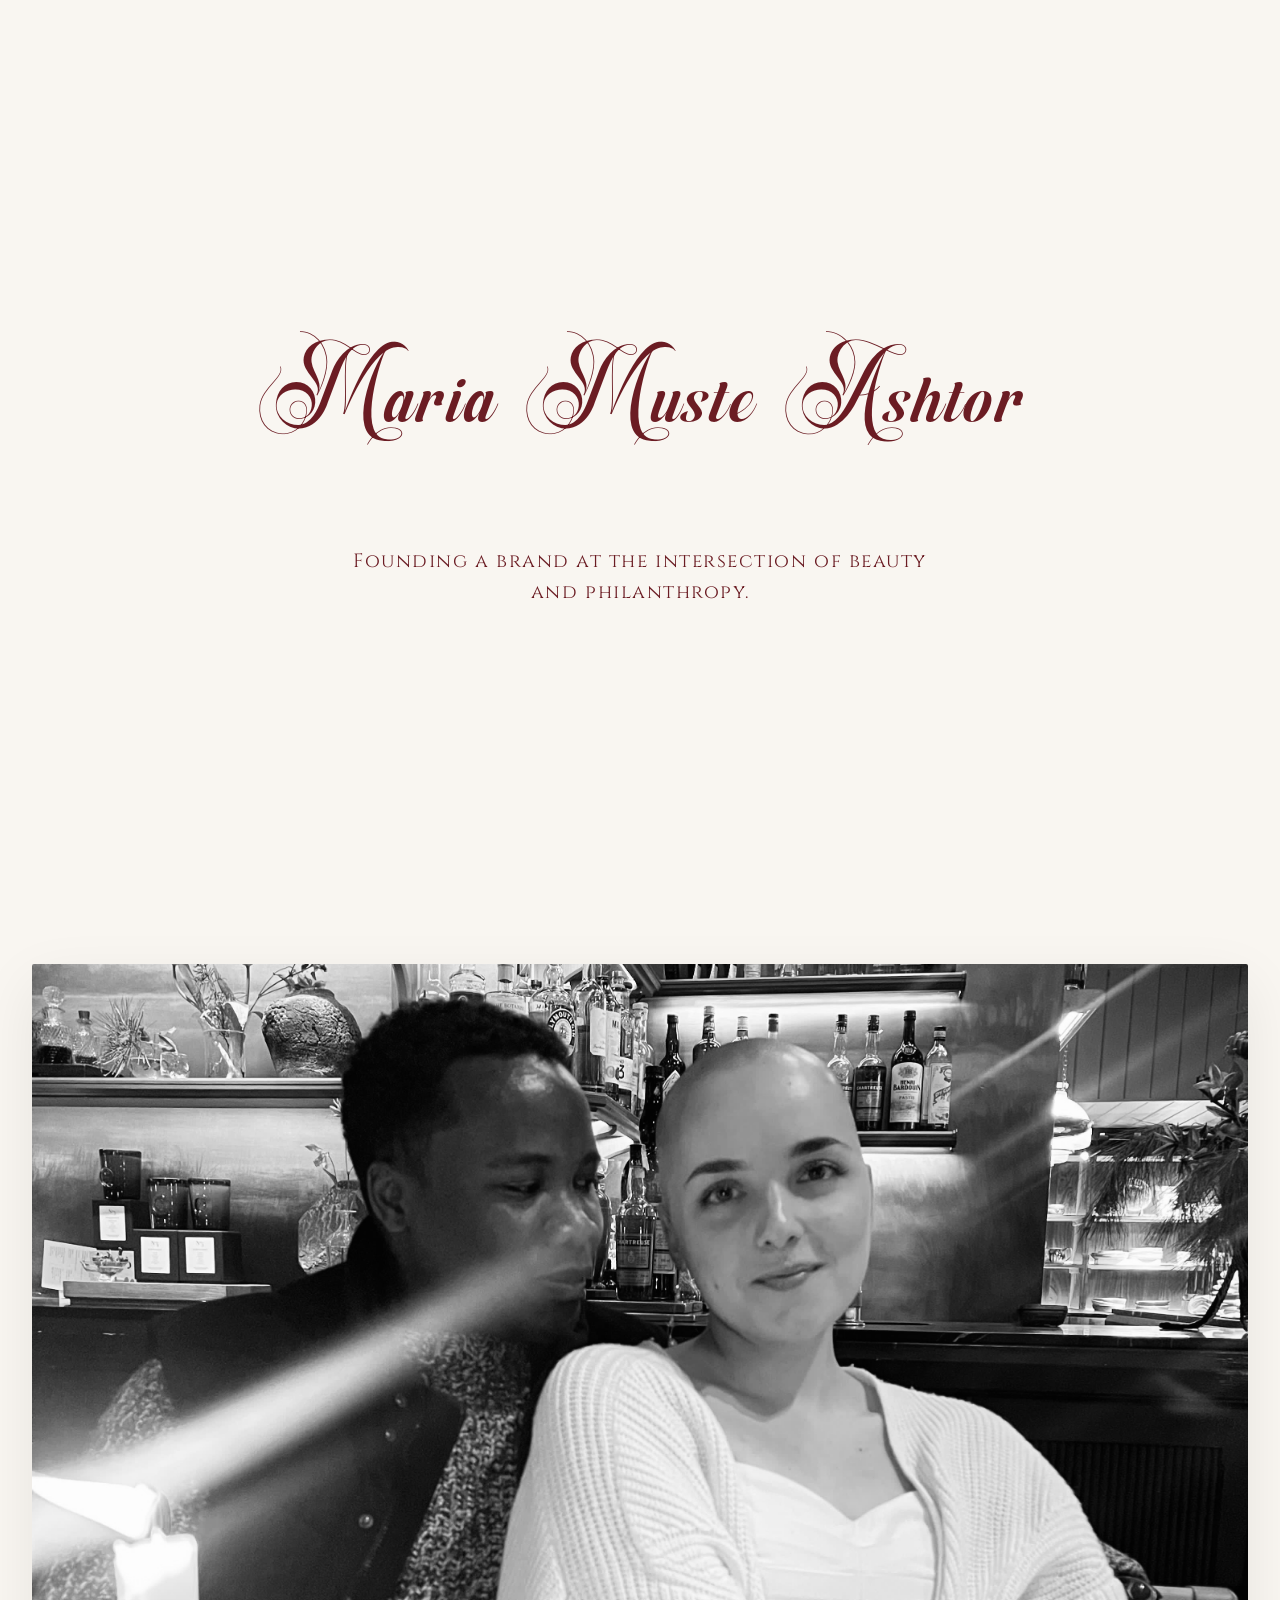
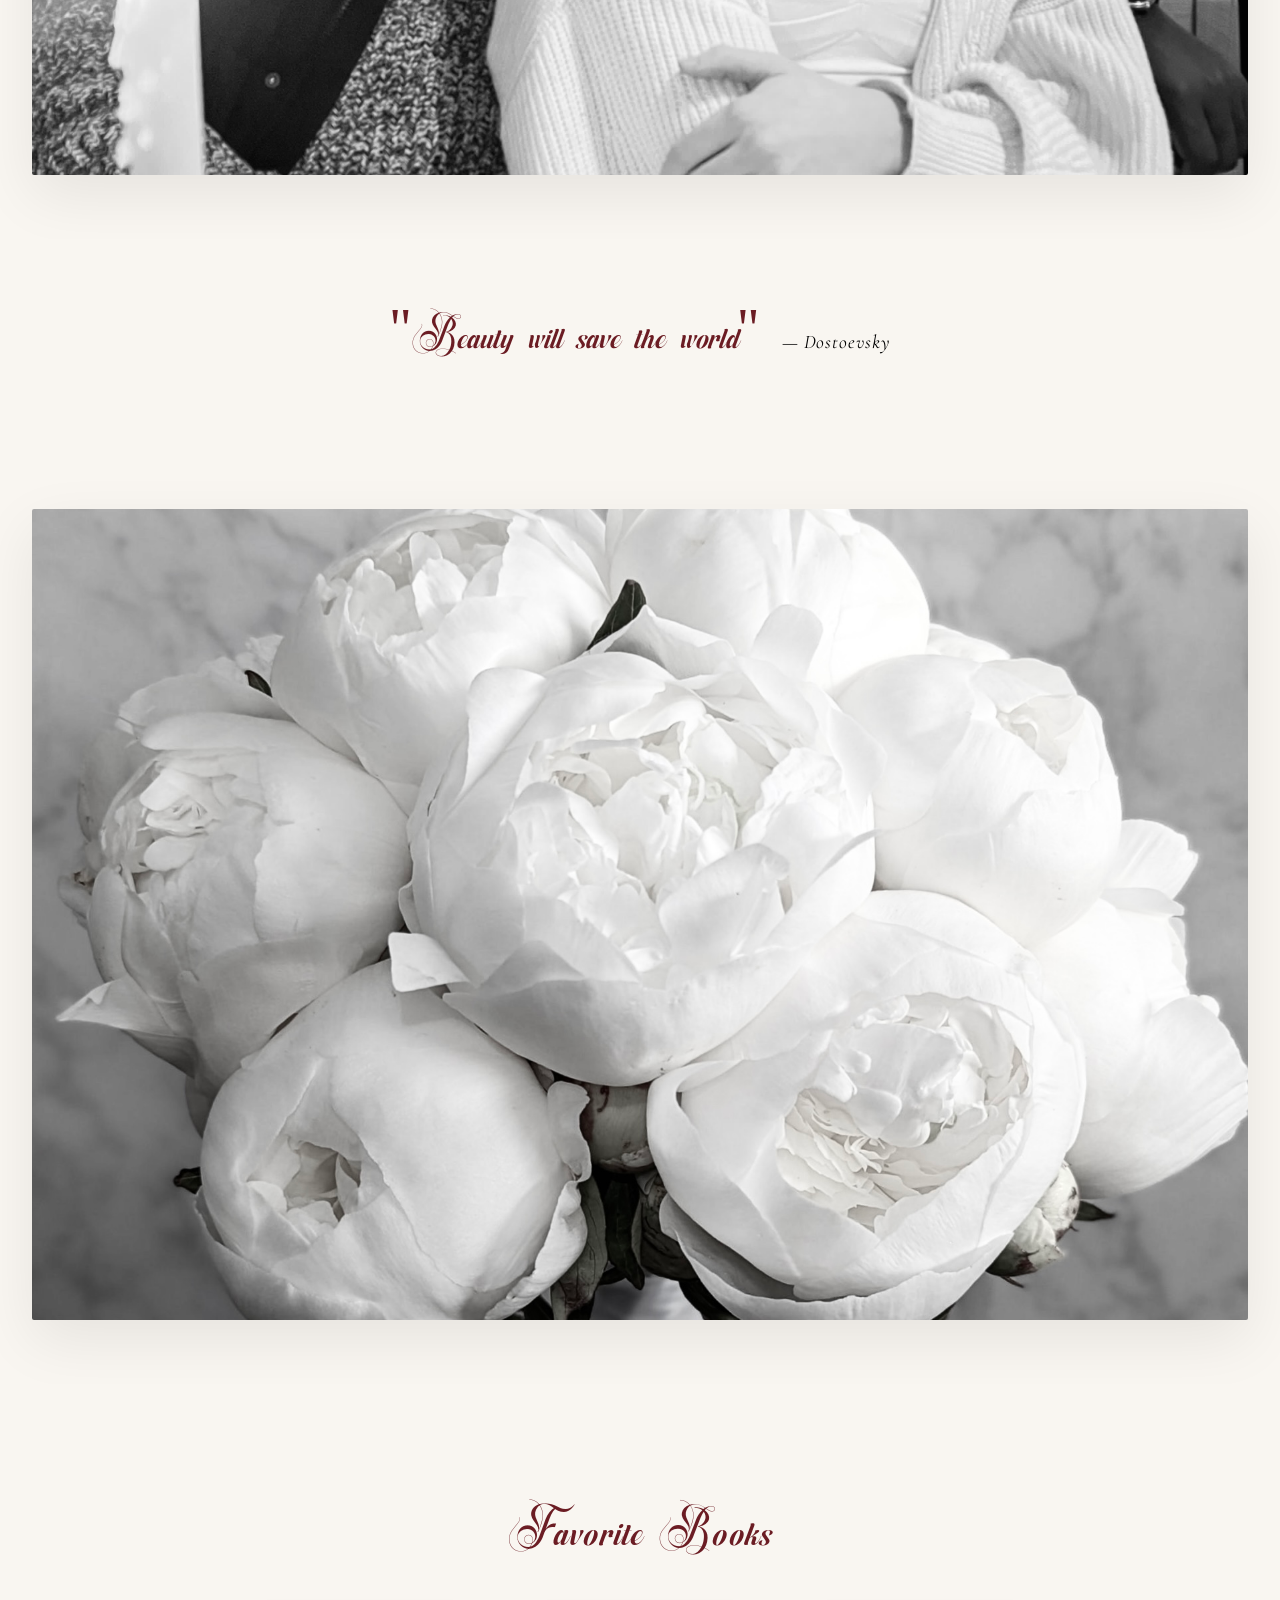
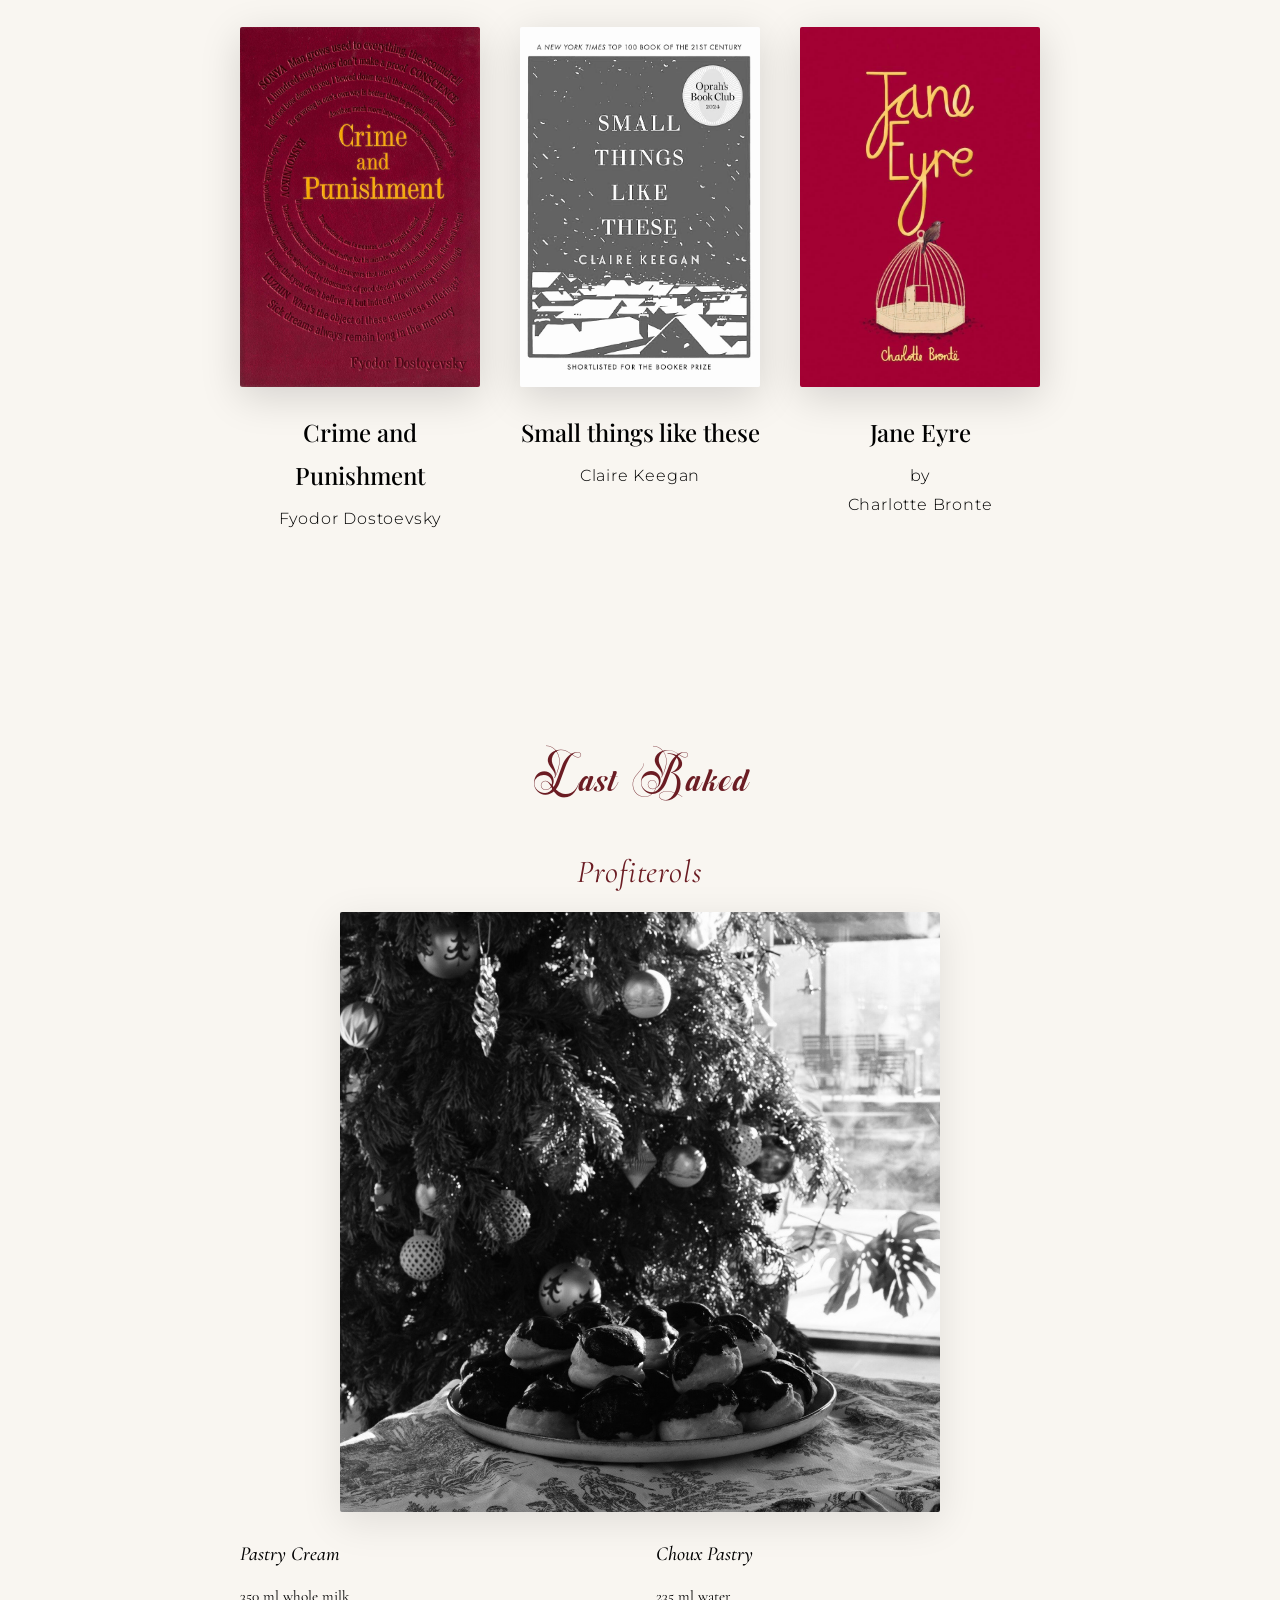
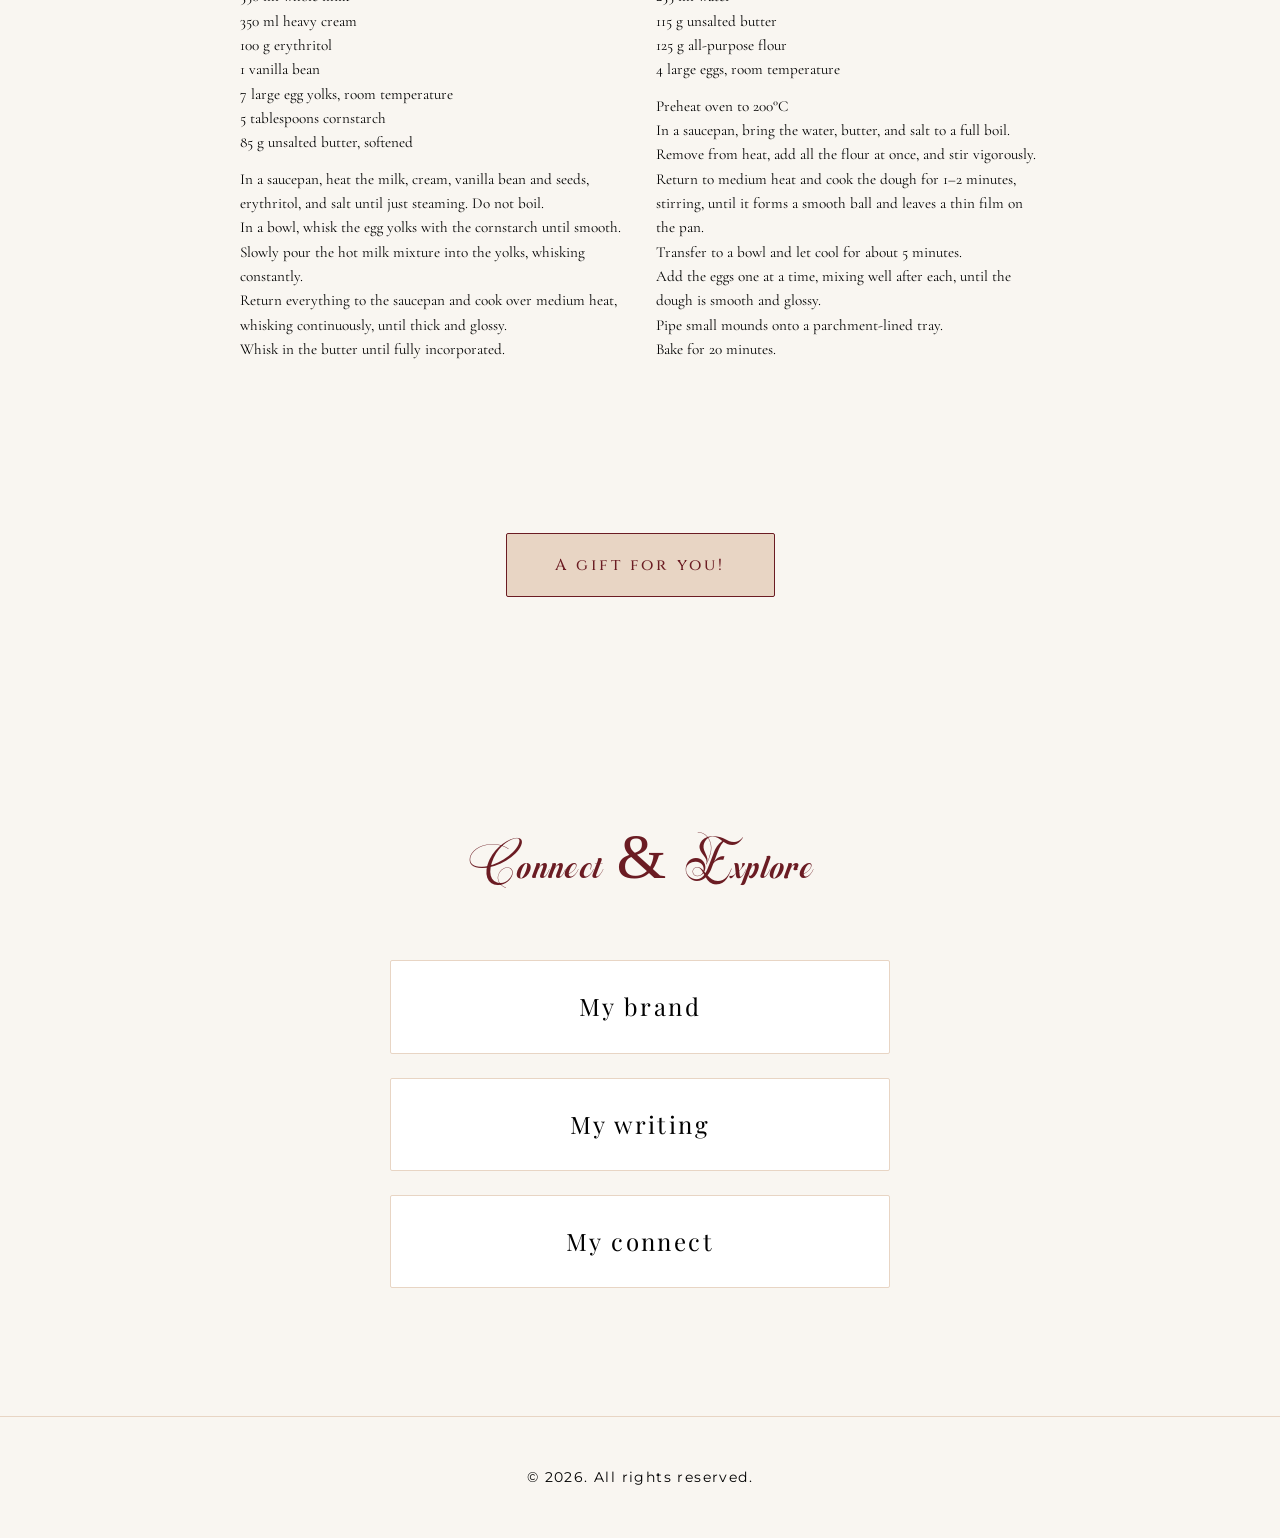
<file: index.html>
<!DOCTYPE html>
<html lang="en">
<head>
    <meta charset="UTF-8">
    <meta name="viewport" content="width=device-width, initial-scale=1.0">
    <title>Welcome</title>
    <link rel="preconnect" href="https://fonts.googleapis.com">
    <link rel="preconnect" href="https://fonts.gstatic.com" crossorigin>
    <link href="https://fonts.googleapis.com/css2?family=Great+Vibes&family=Cinzel:wght@400;500;600&family=Playfair+Display:ital,wght@0,400;0,500;0,600;1,400&family=Cormorant+Garamond:ital,wght@0,300;0,400;0,500;1,300&family=Montserrat:wght@300;400&display=swap" rel="stylesheet">
    <link rel="stylesheet" href="style.css">
    <script src="script.js" defer></script>
</head>
<body>
    <main>
        <!-- Hero Section -->
        <section class="hero">
            <div class="hero-content">
                <h1 class="name">Maria Muste Ashtor</h1>
                <p class="tagline">Founding a brand at the intersection of beauty and philanthropy.</p>
            </div>
        </section>

        <!-- Image Section -->
        <section class="image-section">
            <div class="image-container">
                <img src="images/2a847a6f-b727-45ef-b4be-891b1014a0f2.jpg" alt="Serene landscape" class="hero-image">
            </div>
        </section>

        <!-- Quote Section -->
        <section class="quote-section">
            <div class="quote-container">
                <p class="quote">"Beauty will save the world" <span class="quote-author">— Dostoevsky</span></p>
            </div>
        </section>

        <!-- Second Image Section -->
        <section class="image-section">
            <div class="image-container">
                <img src="images/IMG_4873.jpg" alt="Mountain vista" class="hero-image">
            </div>
        </section>

        <!-- Favorite Books Section -->
        <section class="books">
            <div class="content-wrapper">
                <h2 class="section-title">Favorite Books</h2>
                <div class="books-grid">
                    <div class="book-item">
                        <div class="book-cover">
                            <img src="images/IMG_4875.JPG" alt="Book 1">
                        </div>
                        <h3 class="book-title">Crime and Punishment</h3>
                        <p class="book-author">Fyodor Dostoevsky</p>
                    </div>
                    <div class="book-item">
                        <div class="book-cover">
                            <img src="images/IMG_4874.jpg" alt="Book 2">
                        </div>
                        <h3 class="book-title">Small things like these</h3>
                        <p class="book-author">Claire Keegan</p>
                    </div>
                    <div class="book-item">
                        <div class="book-cover">
                            <img src="images/IMG_4876.jpg" alt="Book 3">
                        </div>
                        <h3 class="book-title">Jane Eyre</h3>
                        <p class="book-author">by<br>Charlotte Bronte</p>
                    </div>
                </div>
            </div>
        </section>

        <!-- Most Recently Baked Section -->
        <section class="baking">
            <div class="content-wrapper">
                <h2 class="section-title">Last Baked</h2>
                <h3 class="recipe-name">Profiterols</h3>
                <div class="baking-photo">
                    <img src="images/IMG_4820.jpg" alt="Profiterols">
                </div>
                <div class="recipe-columns">
                    <div class="recipe-column">
                        <h4 class="recipe-subtitle">Pastry Cream</h4>
                        <p class="recipe-text">350 ml whole milk<br>
                        350 ml heavy cream<br>
                        100 g erythritol<br>
                        1 vanilla bean<br>
                        7 large egg yolks, room temperature<br>
                        5 tablespoons cornstarch<br>
                        85 g unsalted butter, softened</p>
                        <p class="recipe-text">In a saucepan, heat the milk, cream, vanilla bean and seeds, erythritol, and salt until just steaming. Do not boil.<br>
                        In a bowl, whisk the egg yolks with the cornstarch until smooth.<br>
                        Slowly pour the hot milk mixture into the yolks, whisking constantly.<br>
                        Return everything to the saucepan and cook over medium heat, whisking continuously, until thick and glossy.<br>
                        Whisk in the butter until fully incorporated.</p>
                    </div>
                    <div class="recipe-column">
                        <h4 class="recipe-subtitle">Choux Pastry</h4>
                        <p class="recipe-text">235 ml water<br>
                        115 g unsalted butter<br>
                        125 g all-purpose flour<br>
                        4 large eggs, room temperature</p>
                        <p class="recipe-text">Preheat oven to 200°C<br>
                        In a saucepan, bring the water, butter, and salt to a full boil.<br>
                        Remove from heat, add all the flour at once, and stir vigorously.<br>
                        Return to medium heat and cook the dough for 1–2 minutes, stirring, until it forms a smooth ball and leaves a thin film on the pan.<br>
                        Transfer to a bowl and let cool for about 5 minutes.<br>
                        Add the eggs one at a time, mixing well after each, until the dough is smooth and glossy.<br>
                        Pipe small mounds onto a parchment-lined tray.<br>
                        Bake for 20 minutes.</p>
                    </div>
                </div>
            </div>
        </section>

        <!-- Your Gift Section -->
        <section class="gift-section">
            <div class="content-wrapper">
                <button class="gift-button" id="giftButton">A gift for you!</button>
                <div class="bible-verse" id="bibleVerse"></div>
            </div>
        </section>

        <!-- Links Section (Link Tree Style) -->
        <section class="links">
            <div class="content-wrapper">
                <h2 class="section-title">Connect & Explore</h2>
                <div class="link-tree">
                    <a href="https://miliri.com" class="link-item" target="_blank" rel="noopener noreferrer">
                        <span class="link-text">My brand</span>
                    </a>
                    <a href="https://substack.com/@abovealllove/notes" class="link-item" target="_blank" rel="noopener noreferrer">
                        <span class="link-text">My writing</span>
                    </a>
                    <a href="https://www.linkedin.com/in/mariamuste/" class="link-item" target="_blank" rel="noopener noreferrer">
                        <span class="link-text">My connect</span>
                    </a>
                </div>
            </div>
        </section>

        <!-- Footer -->
        <footer>
            <p>&copy; 2026. All rights reserved.</p>
        </footer>
    </main>
</body>
</html>
</file>
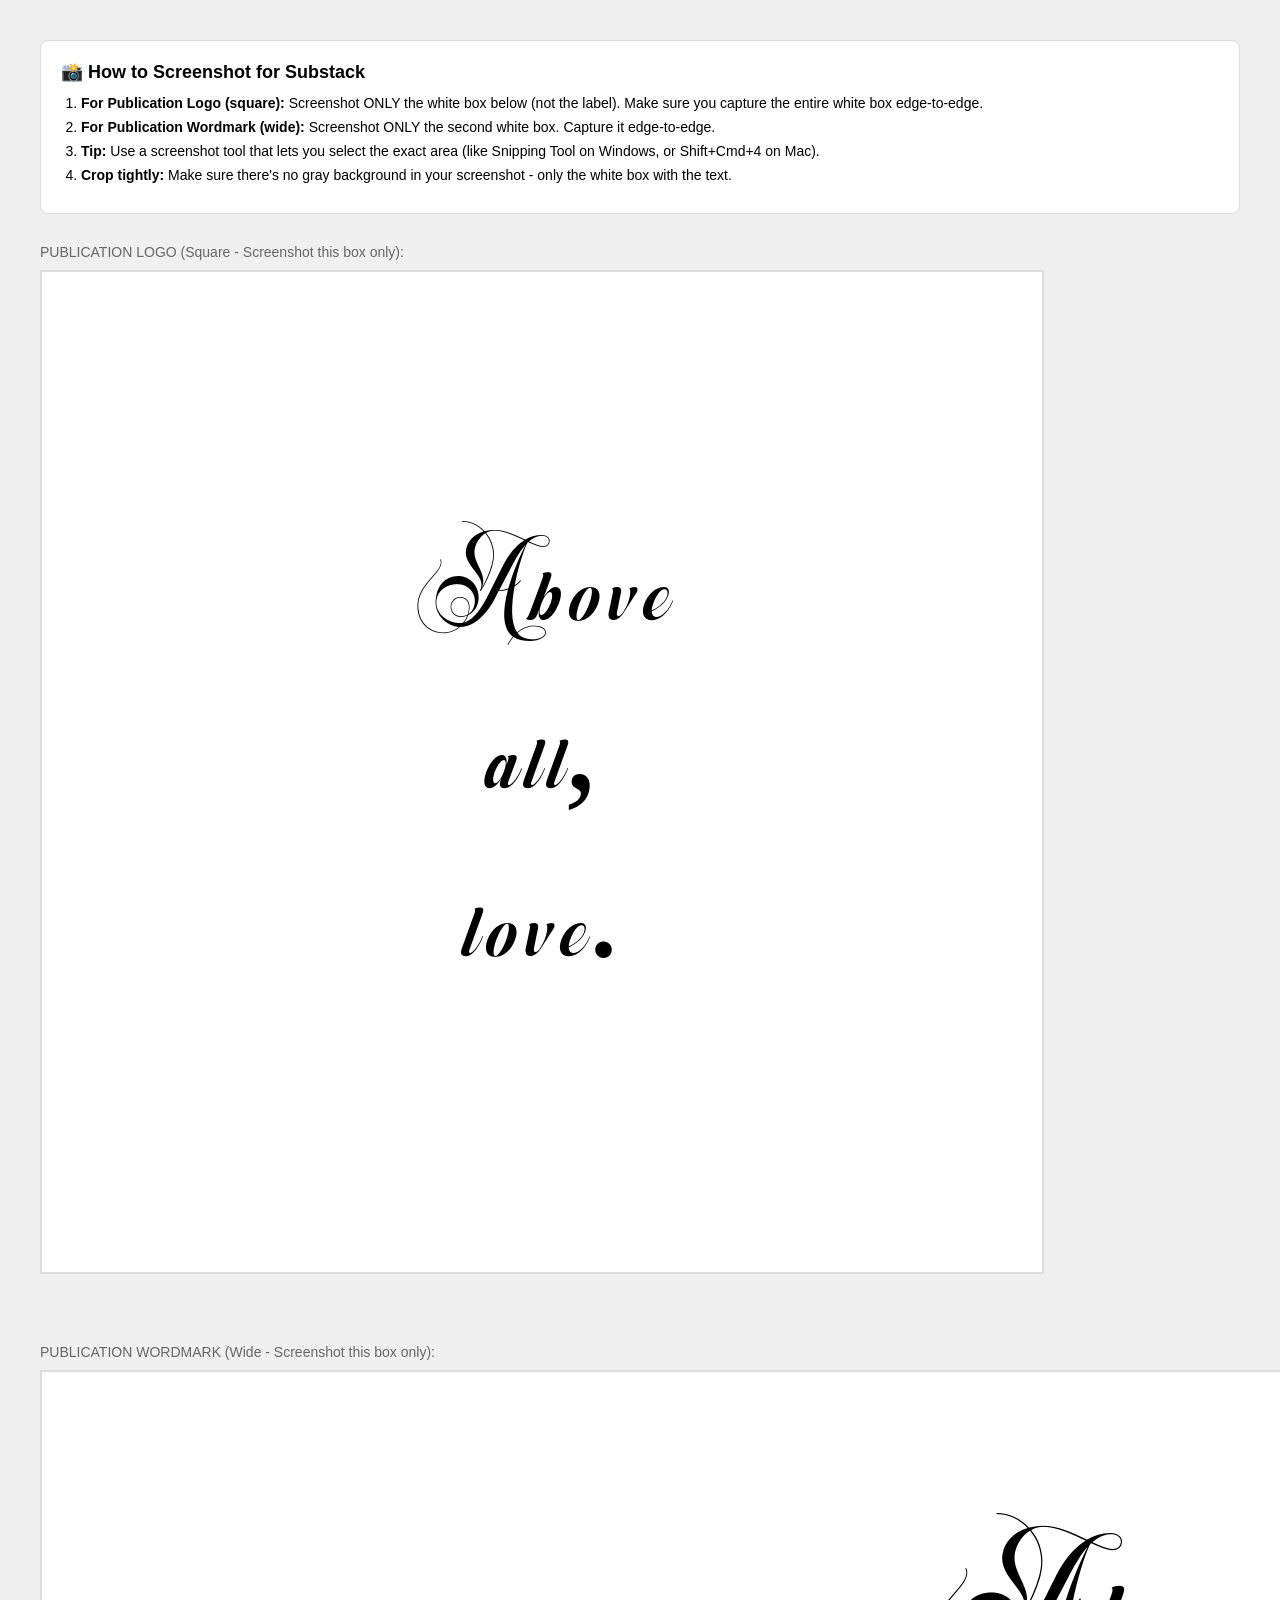
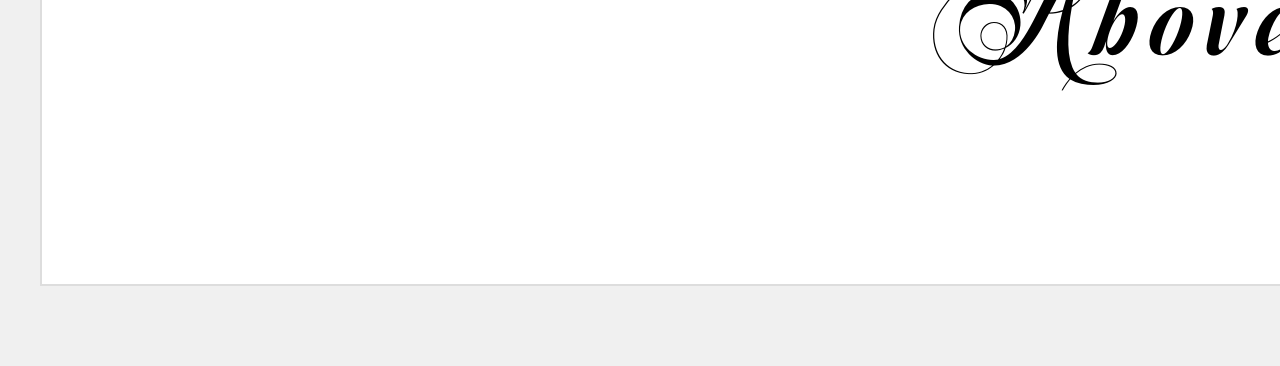
<file: logo-generator.html>
<!DOCTYPE html>
<html lang="en">
<head>
    <meta charset="UTF-8">
    <meta name="viewport" content="width=device-width, initial-scale=1.0">
    <title>Logo Generator</title>
    <style>
        @font-face {
            font-family: 'Vanolines';
            src: url('Dh Vanolines DEMO.otf') format('opentype');
        }

        body {
            margin: 0;
            padding: 40px;
            background: #f0f0f0;
            font-family: Arial, sans-serif;
        }

        .container {
            max-width: 1400px;
            margin: 0 auto;
        }

        h2 {
            font-family: Arial, sans-serif;
            font-size: 14px;
            color: #666;
            margin-bottom: 10px;
            font-weight: normal;
        }

        .logo-box {
            background: white;
            display: inline-flex;
            align-items: center;
            justify-content: center;
            margin-bottom: 40px;
            border: 2px solid #ddd;
        }

        /* Square logo - 1000x1000px for high resolution */
        .square-logo {
            width: 1000px;
            height: 1000px;
        }

        .square-logo .text {
            font-family: 'Vanolines', cursive;
            font-size: 140px;
            font-weight: 400;
            color: black;
            letter-spacing: 0.05em;
            text-align: center;
            line-height: 1.2;
        }

        /* Wordmark - 2688x512px (1344x256 @ 2x for retina) */
        .wordmark-logo {
            width: 2688px;
            height: 512px;
        }

        .wordmark-logo .text {
            font-family: 'Vanolines', cursive;
            font-size: 200px;
            font-weight: 400;
            color: black;
            letter-spacing: 0.05em;
        }

        .instructions {
            background: white;
            padding: 20px;
            border-radius: 8px;
            margin-bottom: 30px;
            border: 1px solid #ddd;
        }

        .instructions h1 {
            margin-top: 0;
            font-size: 18px;
        }

        .instructions ol {
            margin: 10px 0;
            padding-left: 20px;
        }

        .instructions li {
            margin: 8px 0;
            font-size: 14px;
        }
    </style>
</head>
<body>
    <div class="container">
        <div class="instructions">
            <h1>📸 How to Screenshot for Substack</h1>
            <ol>
                <li><strong>For Publication Logo (square):</strong> Screenshot ONLY the white box below (not the label). Make sure you capture the entire white box edge-to-edge.</li>
                <li><strong>For Publication Wordmark (wide):</strong> Screenshot ONLY the second white box. Capture it edge-to-edge.</li>
                <li><strong>Tip:</strong> Use a screenshot tool that lets you select the exact area (like Snipping Tool on Windows, or Shift+Cmd+4 on Mac).</li>
                <li><strong>Crop tightly:</strong> Make sure there's no gray background in your screenshot - only the white box with the text.</li>
            </ol>
        </div>

        <h2>PUBLICATION LOGO (Square - Screenshot this box only):</h2>
        <div class="logo-box square-logo">
            <div class="text">Above<br>all,<br>love.</div>
        </div>

        <br><br>

        <h2>PUBLICATION WORDMARK (Wide - Screenshot this box only):</h2>
        <div class="logo-box wordmark-logo">
            <div class="text">Above all, love.</div>
        </div>
    </div>
</body>
</html>
</file>
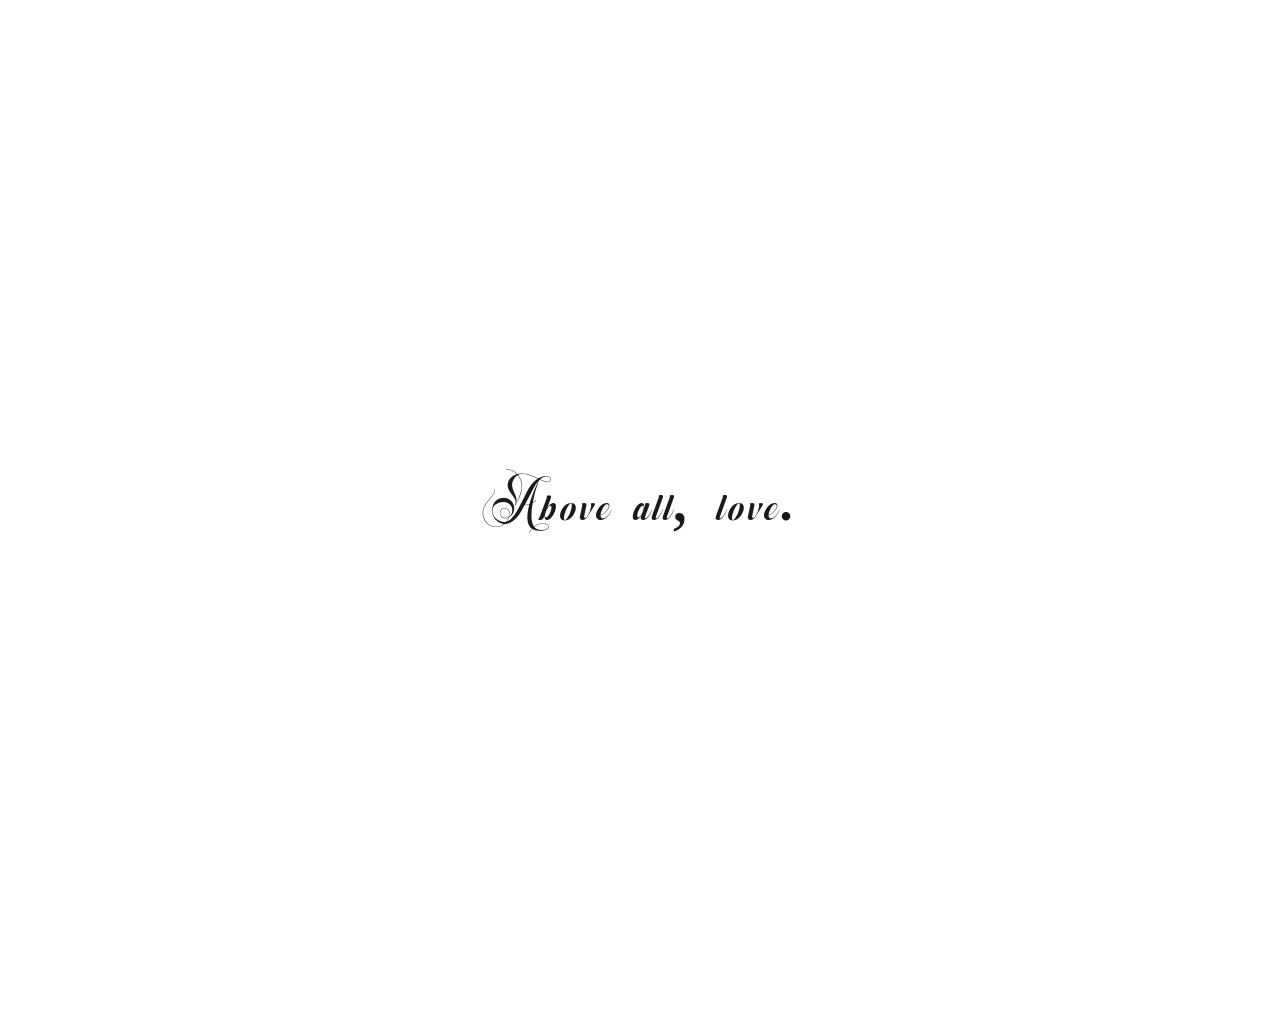
<file: substack-logo.html>
<!DOCTYPE html>
<html lang="en">
<head>
    <meta charset="UTF-8">
    <meta name="viewport" content="width=device-width, initial-scale=1.0">
    <title>Above all, love - Logo</title>
    <style>
        @font-face {
            font-family: 'Vanolines';
            src: url('Dh Vanolines DEMO.otf') format('opentype');
            font-weight: normal;
            font-style: normal;
        }

        body {
            margin: 0;
            padding: 60px;
            background-color: #FFFFFF;
            display: flex;
            align-items: center;
            justify-content: center;
            min-height: 100vh;
        }

        .logo {
            font-family: 'Vanolines', cursive;
            font-size: 72px;
            font-weight: 400;
            letter-spacing: 3px;
            color: #1a1a1a;
            margin: 0;
            text-align: center;
        }
    </style>
</head>
<body>
    <h1 class="logo">Above all, love.</h1>
</body>
</html>
</file>
<file: style.css>
/* Global Styles */
@font-face {
    font-family: 'Vanolines';
    src: url('Dh Vanolines DEMO.otf') format('opentype');
    font-weight: normal;
    font-style: normal;
}

* {
    margin: 0;
    padding: 0;
    box-sizing: border-box;
}

:root {
    --cream: #F9F6F1;
    --blush: #E8D5C4;
    --soft-gray: #8B8680;
    --charcoal: #3D3935;
    --black: #000000;
    --burgundy: #6B1C23;
    --white: #FFFFFF;
}

body {
    font-family: 'Montserrat', sans-serif;
    background-color: var(--cream);
    color: var(--charcoal);
    line-height: 1.8;
    overflow-x: hidden;
}

h1, h2, h3 {
    font-family: 'Cormorant Garamond', serif;
    font-weight: 300;
}

/* Substack Header Section */
.substack-header {
    min-height: 25vh;
    display: flex;
    align-items: center;
    justify-content: center;
    padding: 4rem 2rem;
    background-color: #FFFFFF;
    border-bottom: none;
}

.substack-header-content {
    text-align: center;
}

.substack-name {
    font-family: 'Vanolines', cursive;
    font-size: 60px;
    font-weight: 400;
    letter-spacing: 3px;
    color: #000000;
    margin: 0;
    font-style: normal;
}

/* Hero Section */
.hero {
    min-height: 100vh;
    display: flex;
    align-items: center;
    justify-content: center;
    padding: 2rem;
    background-color: var(--cream);
}

.hero-content {
    text-align: center;
    animation: fadeIn 1.5s ease-in;
}

.name {
    font-family: 'Vanolines', cursive;
    font-size: clamp(4rem, 10vw, 8rem);
    font-weight: 400;
    letter-spacing: 0.02em;
    color: var(--burgundy);
    margin-bottom: 1.5rem;
    font-style: normal;
}

.tagline {
    font-family: 'Cinzel', serif;
    font-size: clamp(0.9rem, 2vw, 1.2rem);
    font-weight: 400;
    letter-spacing: 0.08em;
    color: var(--burgundy);
    max-width: 600px;
    margin: 0 auto;
    line-height: 1.6;
}

/* Image Section */
.image-section {
    width: 100%;
    padding: 4rem 2rem;
    background-color: var(--cream);
}

.image-container {
    max-width: 1400px;
    margin: 0 auto;
    overflow: hidden;
    border-radius: 2px;
    box-shadow: 0 20px 60px rgba(0, 0, 0, 0.08);
}

.hero-image {
    width: 100%;
    height: auto;
    display: block;
    object-fit: cover;
    aspect-ratio: 3/2;
    transition: transform 0.6s ease;
}

.image-container:hover .hero-image {
    transform: scale(1.02);
}

.content-wrapper {
    max-width: 800px;
    margin: 0 auto;
    text-align: center;
}

/* Quote Section */
.quote-section {
    padding: 4rem 2rem;
    background-color: var(--cream);
}

.quote-container {
    max-width: 900px;
    margin: 0 auto;
    text-align: center;
    padding: 0 2rem;
}

.quote {
    font-family: 'Vanolines', cursive;
    font-size: clamp(2rem, 5vw, 3.5rem);
    font-weight: 400;
    color: var(--burgundy);
    line-height: 1.4;
}

.quote-author {
    font-family: 'Cormorant Garamond', serif;
    font-size: clamp(1rem, 2vw, 1.2rem);
    font-style: italic;
    color: var(--black);
    letter-spacing: 0.05em;
    margin-left: 0.5rem;
}

/* Gift Button */
.gift-button {
    margin: 0 auto;
    display: block;
    padding: 1.25rem 3rem;
    background-color: var(--blush);
    border: 1px solid var(--burgundy);
    border-radius: 2px;
    font-family: 'Cinzel', serif;
    font-size: 1rem;
    font-weight: 500;
    letter-spacing: 0.2em;
    color: var(--burgundy);
    cursor: pointer;
    transition: all 0.3s ease;
}

.gift-button:hover {
    background-color: var(--burgundy);
    color: var(--white);
    transform: translateY(-2px);
    box-shadow: 0 10px 30px rgba(0, 0, 0, 0.15);
}

.bible-verse {
    margin-top: 2.5rem;
    padding: 2rem;
    font-family: 'Cormorant Garamond', serif;
    font-size: 1.5rem;
    font-style: italic;
    line-height: 1.8;
    color: var(--burgundy);
    min-height: 60px;
    opacity: 0;
    transition: opacity 0.5s ease;
    text-align: center;
}

.bible-verse.show {
    opacity: 1;
}

/* Books Section */
.books {
    padding: 6rem 2rem;
    background-color: var(--cream);
}

.books-grid {
    display: grid;
    grid-template-columns: repeat(3, 1fr);
    gap: 2.5rem;
    max-width: 1000px;
    margin: 0 auto;
}

.book-item {
    text-align: center;
}

.book-cover {
    margin-bottom: 1.5rem;
    overflow: hidden;
    border-radius: 2px;
    box-shadow: 0 10px 40px rgba(0, 0, 0, 0.15);
    transition: transform 0.3s ease;
}

.book-cover:hover {
    transform: translateY(-5px);
}

.book-cover img {
    width: 100%;
    height: auto;
    display: block;
    aspect-ratio: 2/3;
    object-fit: cover;
}

.book-title {
    font-family: 'Playfair Display', serif;
    font-size: 1.5rem;
    font-weight: 500;
    color: var(--black);
    margin-bottom: 0.5rem;
}

.book-author {
    font-family: 'Montserrat', sans-serif;
    font-size: 1rem;
    font-weight: 300;
    color: var(--black);
    letter-spacing: 0.05em;
}

/* Baking Section */
.baking {
    padding: 6rem 2rem;
    background-color: var(--cream);
}

.recipe-name {
    font-family: 'Cormorant Garamond', serif;
    font-size: clamp(1.5rem, 3vw, 2rem);
    font-weight: 400;
    font-style: italic;
    color: var(--burgundy);
    text-align: center;
    margin-bottom: 0.75rem;
    margin-top: 0;
    letter-spacing: 0.03em;
}

.baking-photo {
    max-width: 600px;
    margin: 0.75rem auto 1.5rem;
    aspect-ratio: 1/1;
    overflow: hidden;
    border-radius: 2px;
    box-shadow: 0 10px 40px rgba(0, 0, 0, 0.1);
}

.baking-photo img {
    width: 100%;
    height: 100%;
    object-fit: cover;
    transition: transform 0.4s ease;
}

.baking-photo:hover img {
    transform: scale(1.05);
}

.recipe-columns {
    display: grid;
    grid-template-columns: 1fr 1fr;
    gap: 2rem;
    max-width: 900px;
    margin: 0 auto;
}

.recipe-column {
    text-align: left;
}

.recipe-text {
    font-family: 'Cormorant Garamond', serif;
    font-size: 0.95rem;
    line-height: 1.6;
    color: var(--black);
    margin-bottom: 0.75rem;
}

.recipe-subtitle {
    font-family: 'Cormorant Garamond', serif;
    font-size: 1.25rem;
    font-weight: 500;
    font-style: italic;
    color: var(--black);
    margin: 0 0 0.75rem;
    text-align: left;
}

/* Gift Section */
.gift-section {
    padding: 4rem 2rem;
    background-color: var(--cream);
}

/* Links Section */
.links {
    padding: 3rem 2rem 8rem;
    background-color: var(--cream);
}

.section-title {
    font-family: 'Vanolines', cursive;
    font-size: clamp(2.5rem, 5vw, 4rem);
    font-weight: 400;
    letter-spacing: 0.02em;
    text-align: center;
    margin-bottom: 2rem;
    color: var(--burgundy);
}

.baking .section-title {
    margin-bottom: 0.1rem;
}

.link-tree {
    max-width: 500px;
    margin: 0 auto;
    display: flex;
    flex-direction: column;
    gap: 1.5rem;
}

.link-item {
    display: block;
    padding: 1.5rem 2rem;
    background-color: var(--white);
    border: 1px solid var(--blush);
    border-radius: 2px;
    text-decoration: none;
    text-align: center;
    transition: all 0.3s ease;
    position: relative;
    overflow: hidden;
}

.link-item::before {
    content: '';
    position: absolute;
    top: 0;
    left: -100%;
    width: 100%;
    height: 100%;
    background: linear-gradient(90deg, transparent, rgba(232, 213, 196, 0.3), transparent);
    transition: left 0.5s ease;
}

.link-item:hover::before {
    left: 100%;
}

.link-item:hover {
    transform: translateY(-2px);
    box-shadow: 0 10px 30px rgba(0, 0, 0, 0.1);
    border-color: var(--soft-gray);
}

.link-text {
    font-family: 'Playfair Display', serif;
    font-size: 1.5rem;
    font-weight: 400;
    letter-spacing: 0.1em;
    color: var(--black);
    position: relative;
    z-index: 1;
}

/* Footer */
footer {
    padding: 3rem 2rem 3rem;
    text-align: center;
    background-color: var(--cream);
    border-top: 1px solid var(--blush);
}

footer p {
    font-size: 0.875rem;
    color: var(--black);
    letter-spacing: 0.1em;
}

/* Animations */
@keyframes fadeIn {
    from {
        opacity: 0;
        transform: translateY(20px);
    }
    to {
        opacity: 1;
        transform: translateY(0);
    }
}

/* Responsive Design */
@media (max-width: 968px) {
    .books-grid {
        grid-template-columns: 1fr;
        gap: 3rem;
    }
}

@media (max-width: 768px) {
    .hero {
        min-height: 80vh;
    }

    .links,
    .books,
    .baking,
    .quote-section,
    .gift-section {
        padding: 4rem 1.5rem;
    }

    .image-section {
        padding: 2rem 1rem;
    }

    .link-item {
        padding: 1.25rem 1.5rem;
    }

    .quote {
        font-size: 2rem;
    }

    .baking-photo {
        max-width: 100%;
    }

    .recipe-columns {
        grid-template-columns: 1fr;
        gap: 1.5rem;
    }
}

@media (max-width: 480px) {
    .name {
        font-size: 3rem;
    }

    .tagline {
        font-size: 0.85rem;
    }

    .link-text {
        font-size: 1.25rem;
    }

    .gift-button {
        padding: 1rem 2rem;
        font-size: 0.9rem;
    }

    .bible-verse {
        font-size: 1.2rem;
        padding: 1.5rem 1rem;
    }

    .book-title {
        font-size: 1.25rem;
    }

    .section-title {
        font-size: 2rem;
    }

    .recipe-name {
        font-size: 1rem;
    }

    .recipe-text {
        font-size: 0.95rem;
    }

    .quote-author {
        font-size: 0.9rem;
        display: block;
        margin-left: 0;
        margin-top: 1rem;
    }
}
</file>
